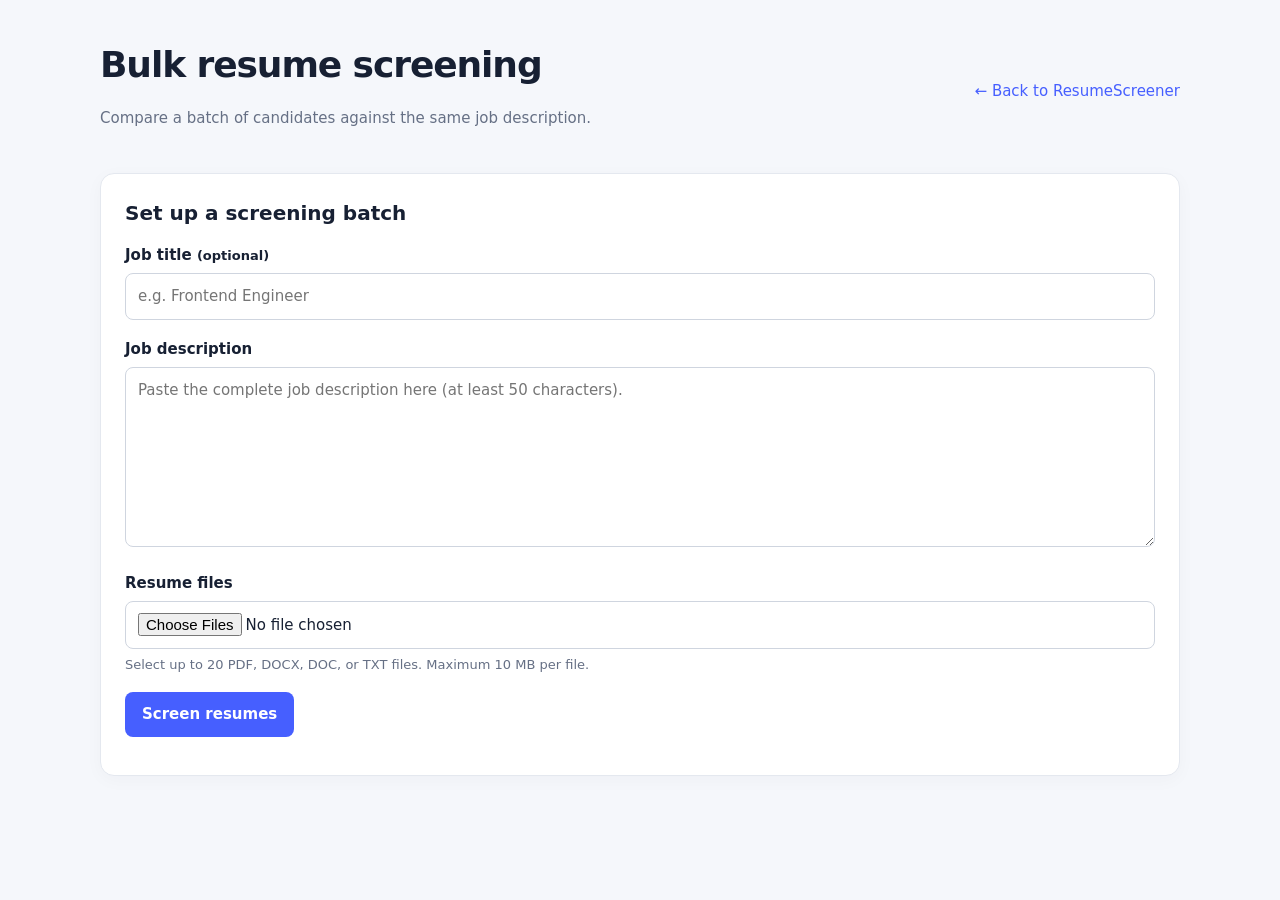
<file: static/bulk-screen.html>
<!DOCTYPE html>
<html lang="en">
<head>
  <meta charset="UTF-8">
  <meta name="viewport" content="width=device-width, initial-scale=1">
  <meta name="description" content="Screen and rank multiple resumes against one job description.">
  <title>Bulk Resume Screening | ResumeScreener</title>
  <style>
    :root { color-scheme: light; --ink:#172033; --muted:#667085; --line:#e4e8ef; --blue:#465fff; --surface:#fff; --bg:#f5f7fb; }
    * { box-sizing:border-box; }
    body { margin:0; background:var(--bg); color:var(--ink); font:15px/1.5 system-ui,-apple-system,BlinkMacSystemFont,"Segoe UI",sans-serif; }
    main { width:min(1080px,calc(100% - 32px)); margin:38px auto 64px; }
    header { display:flex; justify-content:space-between; align-items:center; gap:16px; margin-bottom:28px; }
    h1 { margin:0; font-size:clamp(25px,4vw,36px); letter-spacing:-.03em; }
    h2 { margin:0 0 16px; font-size:20px; }
    p { color:var(--muted); }
    a { color:var(--blue); text-decoration:none; }
    .card { background:var(--surface); border:1px solid var(--line); border-radius:14px; padding:24px; margin-bottom:20px; box-shadow:0 4px 18px #17203308; }
    .field { margin-bottom:18px; }
    label { display:block; font-weight:650; margin-bottom:7px; }
    input[type="text"], textarea, input[type="file"] { width:100%; border:1px solid #cfd5df; border-radius:8px; padding:11px 12px; font:inherit; background:#fff; }
    textarea { min-height:180px; resize:vertical; }
    input:focus, textarea:focus, button:focus-visible, a:focus-visible { outline:3px solid #465fff55; outline-offset:2px; }
    .hint { margin:6px 0 0; font-size:13px; }
    button { border:0; border-radius:8px; background:var(--blue); color:white; padding:11px 17px; font:inherit; font-weight:700; cursor:pointer; }
    button:disabled { opacity:.55; cursor:wait; }
    .secondary { background:#edf0ff; color:#3444c5; }
    .actions { display:flex; flex-wrap:wrap; gap:10px; align-items:center; }
    .notice { margin-top:14px; color:var(--muted); }
    .error { color:#b42318; }
    .progress { height:8px; background:#e9ecf3; border-radius:8px; overflow:hidden; margin-top:12px; }
    .progress > div { height:100%; width:0; background:var(--blue); transition:width .2s; }
    .table-wrap { overflow-x:auto; }
    table { width:100%; border-collapse:collapse; min-width:640px; }
    th,td { text-align:left; padding:12px 10px; border-bottom:1px solid var(--line); vertical-align:top; }
    th { color:var(--muted); font-size:12px; text-transform:uppercase; letter-spacing:.04em; }
    td.score { font-weight:750; white-space:nowrap; }
    .badge { display:inline-block; padding:3px 8px; border-radius:20px; background:#edf0ff; color:#3444c5; font-size:12px; }
    .details { color:var(--muted); font-size:13px; margin-top:5px; }
    .empty { color:var(--muted); text-align:center; padding:25px; }
    [hidden] { display:none !important; }
    @media(max-width:600px) { main { margin-top:22px; } .card { padding:18px; } header { align-items:flex-start; flex-direction:column; } }
  </style>
</head>
<body>
<main>
  <header>
    <div><h1>Bulk resume screening</h1><p>Compare a batch of candidates against the same job description.</p></div>
    <a href="/">← Back to ResumeScreener</a>
  </header>

  <form id="screen-form" class="card">
    <h2>Set up a screening batch</h2>
    <div class="field">
      <label for="job-title">Job title <span class="hint">(optional)</span></label>
      <input id="job-title" name="job_title" type="text" maxlength="200" placeholder="e.g. Frontend Engineer">
    </div>
    <div class="field">
      <label for="job-description">Job description</label>
      <textarea id="job-description" name="job_description" required minlength="50" placeholder="Paste the complete job description here (at least 50 characters)."></textarea>
    </div>
    <div class="field">
      <label for="resume-files">Resume files</label>
      <input id="resume-files" name="resume_files" type="file" accept=".pdf,.docx,.doc,.txt" multiple required>
      <p class="hint">Select up to 20 PDF, DOCX, DOC, or TXT files. Maximum 10 MB per file.</p>
    </div>
    <div class="actions">
      <button id="submit-button" type="submit">Screen resumes</button>
      <button id="csv-button" class="secondary" type="button" hidden>Download results as CSV</button>
    </div>
    <div id="status" class="notice" role="status" aria-live="polite"></div>
    <div id="progress" class="progress" hidden aria-label="Screening progress"><div id="progress-bar"></div></div>
  </form>

  <section id="results-section" class="card" hidden>
    <h2>Ranked candidates</h2>
    <p id="results-summary"></p>
    <div class="table-wrap">
      <table>
        <thead><tr><th>Rank</th><th>Resume</th><th>Match</th><th>ATS</th><th>Level</th><th>Skills matched</th></tr></thead>
        <tbody id="results-body"></tbody>
      </table>
    </div>
  </section>
</main>
<script>
  const form = document.getElementById('screen-form');
  const fileInput = document.getElementById('resume-files');
  const submitButton = document.getElementById('submit-button');
  const statusEl = document.getElementById('status');
  const progress = document.getElementById('progress');
  const progressBar = document.getElementById('progress-bar');
  const resultsSection = document.getElementById('results-section');
  const resultsBody = document.getElementById('results-body');
  const csvButton = document.getElementById('csv-button');
  let completedResults = [];

  function cell(text, className) {
    const td = document.createElement('td');
    td.textContent = text;
    if (className) td.className = className;
    return td;
  }

  function showResults(results) {
    completedResults = results.slice().sort((a, b) => b.match - a.match || b.ats - a.ats);
    resultsBody.replaceChildren();
    let rank = 0;
    completedResults.forEach((result) => {
      const row = document.createElement('tr');
      if (result.error) {
        row.append(cell('—'), cell(result.name), cell('Failed'), cell('—'), cell('—'), cell(result.error));
      } else {
        rank += 1;
        row.append(cell(String(rank)), cell(result.name), cell(`${Number(result.match).toFixed(1)}%`, 'score'), cell(`${Number(result.ats).toFixed(1)}%`), cell(result.level || '—'), cell(String(result.skillCount ?? 0)));
      }
      resultsBody.append(row);
    });
    const successful = completedResults.filter(item => !item.error).length;
    document.getElementById('results-summary').textContent = `${successful} of ${results.length} resumes screened successfully. Candidates are ranked by match score, with ATS score as a tie-breaker.`;
    resultsSection.hidden = false;
    csvButton.hidden = successful === 0;
  }

  form.addEventListener('submit', async (event) => {
    event.preventDefault();
    const files = Array.from(fileInput.files || []);
    const jobDescription = document.getElementById('job-description').value.trim();
    if (!jobDescription || jobDescription.length < 50) {
      statusEl.textContent = 'Please provide a job description of at least 50 characters.';
      statusEl.className = 'notice error';
      return;
    }
    if (!files.length) {
      statusEl.textContent = 'Select at least one resume file.';
      statusEl.className = 'notice error';
      return;
    }
    if (files.length > 20) {
      statusEl.textContent = 'Please select no more than 20 files per batch.';
      statusEl.className = 'notice error';
      return;
    }
    const allowed = /\.(pdf|docx|doc|txt)$/i;
    const invalid = files.find(file => !allowed.test(file.name) || file.size > 10 * 1024 * 1024);
    if (invalid) {
      statusEl.textContent = `${invalid.name}: use PDF, DOCX, DOC, or TXT files up to 10 MB each.`;
      statusEl.className = 'notice error';
      return;
    }

    submitButton.disabled = true;
    csvButton.hidden = true;
    resultsSection.hidden = true;
    statusEl.className = 'notice';
    progress.hidden = false;
    progressBar.style.width = '0%';
    const results = [];
    const jobTitle = document.getElementById('job-title').value.trim();

    for (let index = 0; index < files.length; index += 1) {
      const file = files[index];
      statusEl.textContent = `Screening ${index + 1} of ${files.length}: ${file.name}`;
      const data = new FormData();
      data.append('resume_file', file, file.name);
      data.append('job_description', jobDescription);
      data.append('job_title', jobTitle);
      try {
        const response = await fetch('/api/analyze', { method: 'POST', body: data, credentials: 'same-origin' });
        const payload = await response.json();
        if (!response.ok) throw new Error(payload.error || 'Analysis failed');
        results.push({ name: file.name, match: payload.match_score, ats: payload.ats_scores?.overall ?? 0, level: payload.level || '—', skillCount: payload.matching_keywords?.length ?? 0 });
      } catch (error) {
        results.push({ name: file.name, error: error.message || 'Analysis failed' });
      }
      progressBar.style.width = `${Math.round(((index + 1) / files.length) * 100)}%`;
    }

    showResults(results);
    const failed = results.filter(item => item.error).length;
    statusEl.textContent = failed ? `Finished with ${failed} failed ${failed === 1 ? 'resume' : 'resumes'}. See the results table for details.` : 'Screening complete.';
    statusEl.className = failed ? 'notice error' : 'notice';
    submitButton.disabled = false;
  });

  csvButton.addEventListener('click', () => {
    const rows = [['Rank', 'Resume', 'Match score', 'ATS score', 'Match level', 'Matched keywords', 'Error']];
    let rank = 0;
    completedResults.forEach(result => {
      if (result.error) rows.push(['', result.name, '', '', '', '', result.error]);
      else {
        rank += 1;
        rows.push([rank, result.name, Number(result.match).toFixed(1), Number(result.ats).toFixed(1), result.level, result.skillCount, '']);
      }
    });
    const csv = rows.map(row => row.map(value => `"${String(value).replaceAll('"', '""')}"`).join(',')).join('\r\n');
    const link = document.createElement('a');
    link.href = URL.createObjectURL(new Blob([csv], { type: 'text/csv;charset=utf-8' }));
    link.download = 'resume-screening-results.csv';
    link.click();
    URL.revokeObjectURL(link.href);
  });
</script>
</body>
</html>
</file>
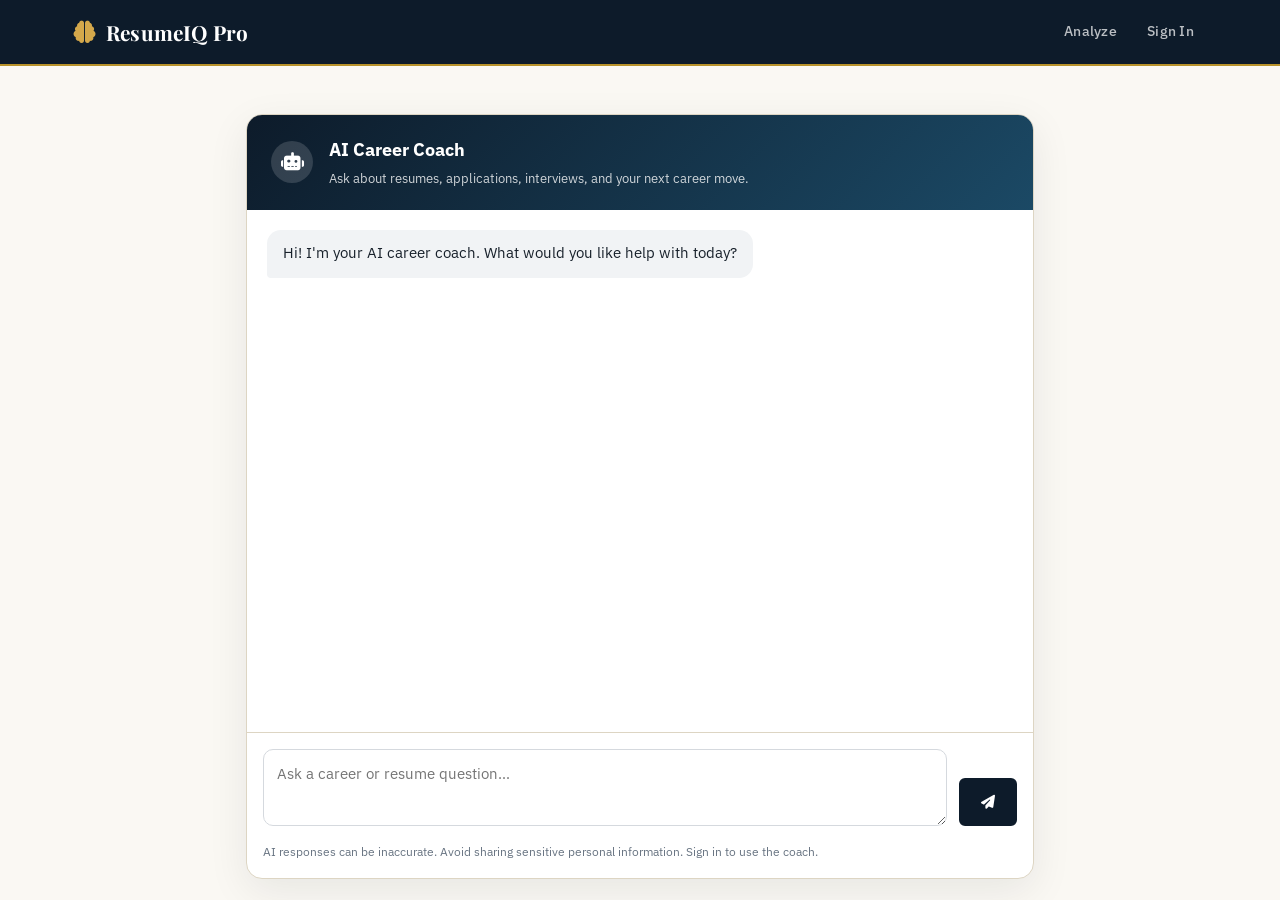
<file: static/chatbot.html>
<!DOCTYPE html>
<html lang="en">
<head>
  <meta charset="UTF-8">
  <meta name="viewport" content="width=device-width, initial-scale=1">
  <meta name="theme-color" content="#0d1b2a">
  <title>AI Career Coach — ResumeIQ Pro</title>
  <link rel="stylesheet" href="/static/style.css">
  <link rel="stylesheet" href="https://cdnjs.cloudflare.com/ajax/libs/font-awesome/6.4.0/css/all.min.css">
  <style>
    body { min-height:100vh; background:var(--ivory,#f7f5f0); }
    .coach-wrap { max-width:820px; margin:3rem auto; padding:0 1rem; }
    .coach-card { background:var(--white,#fff); border:1px solid var(--border,#e5e7eb); border-radius:16px; box-shadow:0 12px 40px rgba(13,27,42,.08); overflow:hidden; }
    .coach-head { padding:1.25rem 1.5rem; color:#fff; background:linear-gradient(135deg,#0d1b2a,#1b4965); display:flex; align-items:center; gap:1rem; }
    .coach-avatar { width:42px;height:42px;border-radius:50%;display:grid;place-items:center;background:rgba(255,255,255,.15);font-size:1.15rem; }
    .coach-head h1 { font-size:1.1rem;margin:0; }
    .coach-head p { margin:.25rem 0 0;opacity:.8;font-size:.82rem; }
    #messages { height:min(58vh,560px); min-height:320px; overflow:auto; padding:1.25rem; display:flex; flex-direction:column; gap:.9rem; }
    .bubble { max-width:85%;padding:.8rem 1rem;border-radius:14px;line-height:1.55;white-space:pre-wrap;overflow-wrap:anywhere;font-size:.92rem; }
    .bubble.assistant { align-self:flex-start;background:#f1f3f5;color:#18212b;border-bottom-left-radius:4px; }
    .bubble.user { align-self:flex-end;background:#17324d;color:white;border-bottom-right-radius:4px; }
    .coach-compose { border-top:1px solid var(--border,#e5e7eb);padding:1rem;display:flex;gap:.75rem;align-items:flex-end; }
    #question { flex:1;resize:vertical;min-height:48px;max-height:140px;border:1px solid #d5d9de;border-radius:10px;padding:.8rem;font:inherit; }
    #send { min-width:48px;height:48px; }
    .coach-note { padding:0 1rem 1rem;color:#687482;font-size:.75rem; }
    .typing { opacity:.7;font-style:italic; }
    @media(max-width:600px){.coach-wrap{margin:1rem auto}.bubble{max-width:94%}#messages{height:60vh}}
  </style>
</head>
<body>
  <nav class="navbar"><div class="container"><a href="/" class="nav-brand"><i class="fas fa-brain"></i><span>ResumeIQ Pro</span></a><div class="nav-links"><a href="/">Analyze</a><a href="/login-page" id="loginLink">Sign In</a></div></div></nav>
  <main class="coach-wrap">
    <section class="coach-card" aria-label="AI career coach">
      <header class="coach-head"><div class="coach-avatar"><i class="fas fa-robot"></i></div><div><h1>AI Career Coach</h1><p>Ask about resumes, applications, interviews, and your next career move.</p></div></header>
      <div id="messages" aria-live="polite"><div class="bubble assistant">Hi! I'm your AI career coach. What would you like help with today?</div></div>
      <form class="coach-compose" id="chatForm"><label for="question" class="sr-only" style="position:absolute;left:-10000px">Your message</label><textarea id="question" maxlength="1200" placeholder="Ask a career or resume question…" required></textarea><button class="btn btn-primary" id="send" aria-label="Send message"><i class="fas fa-paper-plane"></i></button></form>
      <div class="coach-note">AI responses can be inaccurate. Avoid sharing sensitive personal information. Sign in to use the coach.</div>
    </section>
  </main>
<script>
(() => {
  const form=document.getElementById('chatForm'), input=document.getElementById('question'), messages=document.getElementById('messages'), send=document.getElementById('send');
  const history=[];
  function bubble(text, role, extra='') { const el=document.createElement('div'); el.className=`bubble ${role} ${extra}`; el.textContent=text; messages.appendChild(el); messages.scrollTop=messages.scrollHeight; return el; }
  form.addEventListener('submit', async event => {
    event.preventDefault(); const text=input.value.trim(); if(!text || send.disabled) return;
    bubble(text,'user'); history.push({role:'User',text}); input.value=''; send.disabled=true;
    const pending=bubble('Thinking…','assistant','typing');
    try {
      const transcript=history.slice(-12).map(m=>`${m.role}: ${m.text}`).join('\n');
      const response=await fetch('/api/ai/improve',{method:'POST',headers:{'Content-Type':'application/json'},body:JSON.stringify({resume_text:transcript,focus_area:'chat'})});
      const data=await response.json(); pending.remove();
      if(response.status===401){bubble('Please sign in first, then return to the AI Career Coach.','assistant');return;}
      if(!response.ok) throw new Error(data.error||'The coach could not respond. Check that AI is configured.');
      const answer=data.suggestions||'I could not create a response. Please try again.'; bubble(answer,'assistant'); history.push({role:'Coach',text:answer});
      if(history.length>16) history.splice(0,history.length-16);
    } catch(error) { pending.remove(); bubble(error.message||'Network error. Please try again.','assistant'); }
    finally { send.disabled=false; input.focus(); }
  });
  input.addEventListener('keydown',event=>{if(event.key==='Enter'&&!event.shiftKey){event.preventDefault();form.requestSubmit();}});
})();
</script>
</body>
</html>
</file>
<file: static/style.css>
/* ══════════════════════════════════════════════════════════
   ResumeIQ Pro — Classic Executive Theme
   Fonts: Playfair Display + IBM Plex Sans + IBM Plex Mono
   Palette: Deep Navy · Warm Ivory · Gold · Slate
   ══════════════════════════════════════════════════════════ */

@import url('https://fonts.googleapis.com/css2?family=Playfair+Display:wght@500;600;700;800&family=IBM+Plex+Sans:wght@300;400;500;600;700&family=IBM+Plex+Mono:wght@400;500&display=swap');

/* ── Variables ─────────────────────────────────────────── */
:root {
  --navy:       #0d1b2a;
  --navy-mid:   #1a2e44;
  --navy-soft:  #243b55;
  --gold:       #b8922a;
  --gold-light: #d4a84b;
  --gold-pale:  #f5e6c0;
  --ivory:      #faf8f3;
  --ivory-dark: #f0ece0;
  --slate:      #4a5568;
  --slate-light:#718096;
  --border:     #ddd5c3;
  --border-soft:#e8e2d5;
  --white:      #ffffff;

  --success:    #166534;
  --success-bg: #dcfce7;
  --warning:    #92400e;
  --warning-bg: #fef3c7;
  --danger:     #991b1b;
  --danger-bg:  #fee2e2;
  --info:       #1e40af;
  --info-bg:    #dbeafe;

  --primary:    var(--navy);
  --accent:     var(--gold);

  --shadow-sm:  0 1px 3px rgba(13,27,42,0.08);
  --shadow-md:  0 4px 12px rgba(13,27,42,0.10);
  --shadow-lg:  0 8px 24px rgba(13,27,42,0.12);
  --shadow-xl:  0 16px 48px rgba(13,27,42,0.15);

  --radius-sm:  4px;
  --radius-md:  6px;
  --radius-lg:  10px;
  --radius-xl:  14px;

  --font-display: 'Playfair Display', Georgia, serif;
  --font-body:    'IBM Plex Sans', system-ui, sans-serif;
  --font-mono:    'IBM Plex Mono', 'Courier New', monospace;
}

/* ── Reset & Base ──────────────────────────────────────── */
*, *::before, *::after { box-sizing: border-box; margin: 0; padding: 0; }

html { scroll-behavior: smooth; }

body {
  font-family: var(--font-body);
  font-size: 15px;
  line-height: 1.65;
  color: var(--navy);
  background-color: var(--ivory);
  min-height: 100vh;
}

.container {
  max-width: 1180px;
  margin: 0 auto;
  padding: 0 24px;
}

/* ── Scrollbar ─────────────────────────────────────────── */
::-webkit-scrollbar { width: 6px; }
::-webkit-scrollbar-track { background: var(--ivory-dark); }
::-webkit-scrollbar-thumb { background: var(--border); border-radius: 3px; }
::-webkit-scrollbar-thumb:hover { background: var(--gold); }

/* ── Navigation ────────────────────────────────────────── */
.navbar {
  background: var(--navy);
  position: sticky;
  top: 0;
  z-index: 1000;
  border-bottom: 2px solid var(--gold);
}

.navbar .container {
  display: flex;
  justify-content: space-between;
  align-items: center;
  padding: 0 24px;
  height: 64px;
}

.nav-brand {
  display: flex;
  align-items: center;
  gap: 10px;
  text-decoration: none;
  color: var(--white);
}

.nav-brand i {
  color: var(--gold-light);
  font-size: 1.4rem;
}

.nav-brand span {
  font-family: var(--font-display);
  font-size: 1.3rem;
  font-weight: 700;
  letter-spacing: 0.01em;
  color: var(--white);
}

.nav-links {
  display: flex;
  align-items: center;
  gap: 6px;
}

.nav-links a {
  text-decoration: none;
  color: rgba(255,255,255,0.72);
  font-size: 0.875rem;
  font-weight: 500;
  letter-spacing: 0.02em;
  padding: 6px 12px;
  border-radius: var(--radius-sm);
  transition: color 0.18s, background 0.18s;
}

.nav-links a:hover { color: var(--white); background: rgba(255,255,255,0.08); }
.nav-links a.active { color: var(--gold-light); background: rgba(184,146,42,0.12); }

/* User menu */
.user-menu { position: relative; }

.btn-ghost {
  display: flex;
  align-items: center;
  gap: 8px;
  padding: 6px 12px;
  background: transparent;
  border: 1px solid rgba(255,255,255,0.2);
  border-radius: var(--radius-sm);
  color: rgba(255,255,255,0.85);
  font-size: 0.875rem;
  font-weight: 500;
  cursor: pointer;
  transition: all 0.18s;
  font-family: var(--font-body);
}
.btn-ghost:hover { border-color: var(--gold-light); color: var(--white); }

.dropdown-menu {
  display: none;
  position: absolute;
  top: calc(100% + 8px);
  right: 0;
  background: var(--white);
  border: 1px solid var(--border);
  border-radius: var(--radius-md);
  box-shadow: var(--shadow-lg);
  min-width: 180px;
  overflow: hidden;
}
.dropdown-menu.show { display: block; animation: menuSlide 0.15s ease; }

@keyframes menuSlide {
  from { opacity: 0; transform: translateY(-6px); }
  to   { opacity: 1; transform: translateY(0); }
}

.dropdown-menu a {
  display: flex;
  align-items: center;
  gap: 8px;
  padding: 10px 16px;
  color: var(--navy);
  font-size: 0.875rem;
  font-weight: 500;
  transition: background 0.15s;
}
.dropdown-menu a:hover { background: var(--ivory); color: var(--gold); }

/* ── Buttons ───────────────────────────────────────────── */
.btn-primary,
.btn-secondary {
  display: inline-flex;
  align-items: center;
  gap: 7px;
  padding: 9px 20px;
  border-radius: var(--radius-md);
  font-family: var(--font-body);
  font-size: 0.875rem;
  font-weight: 600;
  letter-spacing: 0.02em;
  cursor: pointer;
  text-decoration: none;
  border: 2px solid transparent;
  transition: all 0.18s ease;
}

.btn-primary {
  background: var(--navy);
  color: var(--white);
  border-color: var(--navy);
}
.btn-primary:hover {
  background: var(--navy-mid);
  border-color: var(--gold);
  box-shadow: 0 0 0 3px rgba(184,146,42,0.18);
  transform: translateY(-1px);
}

.btn-secondary {
  background: transparent;
  color: var(--navy);
  border-color: var(--border);
}
.btn-secondary:hover {
  border-color: var(--navy);
  background: var(--ivory-dark);
}

.btn-gold {
  background: var(--gold);
  color: var(--white);
  border-color: var(--gold);
  display: inline-flex; align-items: center; gap: 7px;
  padding: 9px 20px; border-radius: var(--radius-md);
  font-family: var(--font-body); font-size: 0.875rem; font-weight: 600;
  cursor: pointer; text-decoration: none; border-width: 2px; border-style: solid;
  transition: all 0.18s ease;
}
.btn-gold:hover { background: #a07820; border-color: #a07820; transform: translateY(-1px); }

.btn-large {
  width: 100%;
  padding: 13px 24px;
  font-size: 1rem;
  justify-content: center;
}

.btn-remove {
  background: transparent;
  border: none;
  color: var(--slate-light);
  cursor: pointer;
  padding: 6px;
  border-radius: 50%;
  transition: all 0.15s;
  display: flex; align-items: center; justify-content: center;
}
.btn-remove:hover { background: var(--danger-bg); color: var(--danger); }

/* ── Hero Section ──────────────────────────────────────── */
.hero {
  background: var(--navy);
  background-image:
    radial-gradient(ellipse 80% 60% at 50% -20%, rgba(184,146,42,0.12) 0%, transparent 70%),
    linear-gradient(180deg, var(--navy) 0%, var(--navy-soft) 100%);
  color: var(--white);
  padding: 60px 0 52px;
  position: relative;
  overflow: hidden;
  border-bottom: 1px solid rgba(184,146,42,0.3);
}

.hero::before {
  content: '';
  position: absolute;
  inset: 0;
  background-image: url("data:image/svg+xml,%3Csvg width='40' height='40' viewBox='0 0 40 40' xmlns='http://www.w3.org/2000/svg'%3E%3Cg fill='%23b8922a' fill-opacity='0.04'%3E%3Cpath d='M0 40L40 0H20L0 20M40 40V20L20 40'/%3E%3C/g%3E%3C/svg%3E");
}

.hero-content { position: relative; text-align: center; }

.hero-eyebrow {
  display: inline-flex;
  align-items: center;
  gap: 8px;
  background: rgba(184,146,42,0.15);
  border: 1px solid rgba(184,146,42,0.35);
  color: var(--gold-light);
  padding: 5px 14px;
  border-radius: 100px;
  font-size: 0.78rem;
  font-weight: 600;
  letter-spacing: 0.08em;
  text-transform: uppercase;
  margin-bottom: 20px;
  animation: fadeInUp 0.5s ease;
}

.hero-content h1 {
  font-family: var(--font-display);
  font-size: clamp(2rem, 4.5vw, 3.2rem);
  font-weight: 800;
  line-height: 1.15;
  letter-spacing: -0.01em;
  color: var(--white);
  margin-bottom: 16px;
  animation: fadeInUp 0.5s ease 0.08s backwards;
}

.hero-content h1 .accent {
  color: var(--gold-light);
}

.hero-subtitle {
  font-size: 1.05rem;
  color: rgba(255,255,255,0.72);
  max-width: 600px;
  margin: 0 auto 36px;
  font-weight: 400;
  animation: fadeInUp 0.5s ease 0.16s backwards;
}

.hero-stats {
  display: flex;
  justify-content: center;
  gap: 16px;
  flex-wrap: wrap;
  animation: fadeInUp 0.5s ease 0.24s backwards;
}

.stat-card {
  display: flex;
  align-items: center;
  gap: 12px;
  background: rgba(255,255,255,0.06);
  border: 1px solid rgba(184,146,42,0.25);
  padding: 14px 20px;
  border-radius: var(--radius-lg);
  backdrop-filter: blur(8px);
  min-width: 140px;
}

.stat-card i {
  font-size: 1.4rem;
  color: var(--gold-light);
}

.stat-number {
  font-family: var(--font-display);
  font-size: 1.4rem;
  font-weight: 700;
  color: var(--white);
  line-height: 1;
}

.stat-label {
  font-size: 0.75rem;
  color: rgba(255,255,255,0.6);
  margin-top: 2px;
  letter-spacing: 0.02em;
}

@keyframes fadeInUp {
  from { opacity: 0; transform: translateY(16px); }
  to   { opacity: 1; transform: translateY(0); }
}

/* ── Main Content ──────────────────────────────────────── */
.main-content { padding: 40px 0 60px; }

/* ── Cards ─────────────────────────────────────────────── */
.card {
  background: var(--white);
  border: 1px solid var(--border-soft);
  border-radius: var(--radius-xl);
  padding: 32px;
  margin-bottom: 24px;
  box-shadow: var(--shadow-sm);
  transition: box-shadow 0.2s;
}
.card:hover { box-shadow: var(--shadow-md); }

.card h2 {
  font-family: var(--font-display);
  font-size: 1.5rem;
  font-weight: 700;
  color: var(--navy);
  margin-bottom: 6px;
  display: flex;
  align-items: center;
  gap: 10px;
}
.card h2 i { color: var(--gold); font-size: 1.2rem; }

.card h3 {
  font-family: var(--font-display);
  font-size: 1.2rem;
  font-weight: 700;
  color: var(--navy);
  margin-bottom: 20px;
  display: flex;
  align-items: center;
  gap: 8px;
  padding-bottom: 12px;
  border-bottom: 1px solid var(--border-soft);
}
.card h3 i { color: var(--gold); font-size: 1rem; }

.section-description {
  color: var(--slate-light);
  font-size: 0.9rem;
  margin-bottom: 24px;
}

/* ── Upload Area ────────────────────────────────────────── */
.upload-area {
  border: 2px dashed var(--border);
  border-radius: var(--radius-lg);
  padding: 48px 32px;
  text-align: center;
  cursor: pointer;
  transition: all 0.25s;
  margin-bottom: 24px;
  background: var(--ivory);
}
.upload-area:hover, .upload-area.drag-over {
  border-color: var(--gold);
  background: var(--gold-pale);
}

.upload-placeholder i {
  font-size: 2.5rem;
  color: var(--gold);
  margin-bottom: 12px;
  display: block;
}
.upload-placeholder p {
  font-size: 1rem;
  color: var(--slate);
  margin-bottom: 6px;
}
.upload-link { color: var(--gold); font-weight: 600; }
.upload-placeholder small { color: var(--slate-light); font-size: 0.8rem; }

.file-preview {
  display: flex;
  align-items: center;
  gap: 14px;
  padding: 16px 20px;
  background: var(--ivory);
  border-radius: var(--radius-md);
  border: 1px solid var(--border);
}
.file-preview > i { font-size: 2rem; color: var(--gold); }
.file-info { flex: 1; text-align: left; }
.file-info span { display: block; font-weight: 600; color: var(--navy); font-size: 0.9rem; }
.file-info small { color: var(--slate-light); font-size: 0.8rem; }

/* ── Form Elements ──────────────────────────────────────── */
.form-row {
  display: grid;
  grid-template-columns: repeat(auto-fit, minmax(240px, 1fr));
  gap: 20px;
  margin-bottom: 20px;
}

.form-group { margin-bottom: 20px; }

.form-group label {
  display: block;
  font-size: 0.82rem;
  font-weight: 600;
  color: var(--navy);
  letter-spacing: 0.04em;
  text-transform: uppercase;
  margin-bottom: 7px;
}

.form-group input,
.form-group textarea,
.form-group select {
  width: 100%;
  padding: 10px 14px;
  background: var(--ivory);
  border: 1.5px solid var(--border);
  border-radius: var(--radius-md);
  font-family: var(--font-body);
  font-size: 0.925rem;
  color: var(--navy);
  transition: border-color 0.18s, box-shadow 0.18s;
  appearance: none;
}

.form-group input:focus,
.form-group textarea:focus,
.form-group select:focus {
  outline: none;
  border-color: var(--gold);
  background: var(--white);
  box-shadow: 0 0 0 3px rgba(184,146,42,0.12);
}

.form-group textarea {
  resize: vertical;
  min-height: 120px;
  line-height: 1.6;
}

.text-input-section { margin-top: 20px; }

/* ── Loading ────────────────────────────────────────────── */
.loading-state {
  text-align: center;
  padding: 48px 32px;
  background: var(--white);
  border: 1px solid var(--border-soft);
  border-radius: var(--radius-xl);
}

.spinner {
  width: 44px; height: 44px;
  border: 3px solid var(--border);
  border-top-color: var(--gold);
  border-radius: 50%;
  animation: spin 0.7s linear infinite;
  margin: 0 auto 16px;
}
@keyframes spin { to { transform: rotate(360deg); } }

/* ── Results Header ─────────────────────────────────────── */
.results-header {
  display: flex;
  justify-content: space-between;
  align-items: flex-start;
  margin-bottom: 28px;
  flex-wrap: wrap;
  gap: 16px;
}

.results-header h2 {
  font-family: var(--font-display);
  font-size: 1.8rem;
  color: var(--navy);
}

.results-actions { display: flex; gap: 10px; flex-wrap: wrap; }

/* ── Score Cards ────────────────────────────────────────── */
.score-cards {
  display: grid;
  grid-template-columns: repeat(auto-fit, minmax(260px, 1fr));
  gap: 20px;
  margin-bottom: 28px;
}

.score-card {
  background: var(--navy);
  background-image: radial-gradient(ellipse 120% 80% at 10% 120%, rgba(184,146,42,0.20) 0%, transparent 60%);
  color: var(--white);
  padding: 28px 24px;
  border-radius: var(--radius-xl);
  border: 1px solid rgba(184,146,42,0.25);
  box-shadow: var(--shadow-lg);
  animation: cardIn 0.4s ease backwards;
  position: relative;
  overflow: hidden;
}

.score-card::after {
  content: '';
  position: absolute;
  top: -1px; right: -1px;
  width: 64px; height: 3px;
  background: var(--gold);
  border-radius: 0 var(--radius-xl) 0 0;
}

@keyframes cardIn {
  from { opacity: 0; transform: translateY(12px); }
  to   { opacity: 1; transform: translateY(0); }
}
.score-card:nth-child(2) { animation-delay: 0.08s; }
.score-card:nth-child(3) { animation-delay: 0.16s; }

.score-header {
  display: flex;
  align-items: center;
  gap: 8px;
  font-size: 0.78rem;
  font-weight: 600;
  letter-spacing: 0.08em;
  text-transform: uppercase;
  color: rgba(255,255,255,0.65);
  margin-bottom: 12px;
}
.score-header i { color: var(--gold-light); }

.score-value {
  font-family: var(--font-display);
  font-size: 3.6rem;
  font-weight: 800;
  line-height: 1;
  color: var(--white);
  margin-bottom: 4px;
}

.score-label {
  font-size: 0.8rem;
  color: rgba(255,255,255,0.65);
  margin-bottom: 16px;
  letter-spacing: 0.02em;
}

.score-bar {
  height: 5px;
  background: rgba(255,255,255,0.15);
  border-radius: 10px;
  overflow: hidden;
}
.score-bar-fill {
  height: 100%;
  background: var(--gold-light);
  border-radius: 10px;
  transition: width 1.2s cubic-bezier(0.4, 0, 0.2, 1);
}

/* ── Info Badges Row ────────────────────────────────────── */
.info-badges {
  display: flex;
  flex-wrap: wrap;
  gap: 12px;
  margin-bottom: 28px;
}

.info-badge {
  display: flex;
  align-items: center;
  gap: 10px;
  padding: 12px 18px;
  background: var(--white);
  border: 1px solid var(--border-soft);
  border-radius: var(--radius-lg);
  box-shadow: var(--shadow-sm);
  flex: 1;
  min-width: 180px;
}

.info-badge .badge-icon {
  width: 36px; height: 36px;
  border-radius: var(--radius-md);
  display: flex; align-items: center; justify-content: center;
  font-size: 0.9rem;
  flex-shrink: 0;
}

.info-badge .badge-icon.gold    { background: var(--gold-pale); color: var(--gold); }
.info-badge .badge-icon.navy    { background: #dbeafe; color: var(--info); }
.info-badge .badge-icon.green   { background: var(--success-bg); color: var(--success); }
.info-badge .badge-icon.warning { background: var(--warning-bg); color: var(--warning); }

.info-badge .badge-label {
  font-size: 0.73rem;
  font-weight: 600;
  text-transform: uppercase;
  letter-spacing: 0.06em;
  color: var(--slate-light);
  margin-bottom: 2px;
}
.info-badge .badge-value {
  font-size: 0.95rem;
  font-weight: 700;
  color: var(--navy);
}
.info-badge .badge-note {
  font-size: 0.72rem;
  color: var(--slate-light);
  margin-top: 1px;
}

/* ── ATS Breakdown ──────────────────────────────────────── */
.ats-metrics {
  display: grid;
  grid-template-columns: repeat(auto-fit, minmax(180px, 1fr));
  gap: 16px;
}

.metric-item {
  padding: 16px 20px;
  background: var(--ivory);
  border-radius: var(--radius-lg);
  border: 1px solid var(--border-soft);
  border-top: 3px solid var(--gold);
  transition: transform 0.15s;
}
.metric-item:hover { transform: translateY(-2px); }

.metric-label {
  font-size: 0.75rem;
  font-weight: 600;
  text-transform: uppercase;
  letter-spacing: 0.06em;
  color: var(--slate-light);
  margin-bottom: 6px;
}

.metric-value {
  font-family: var(--font-display);
  font-size: 2rem;
  font-weight: 700;
  color: var(--navy);
  line-height: 1;
}

.metric-bar {
  height: 3px;
  background: var(--border);
  border-radius: 2px;
  margin-top: 10px;
  overflow: hidden;
}
.metric-bar-fill {
  height: 100%;
  background: var(--gold);
  border-radius: 2px;
  transition: width 1s ease;
}

.metric-weight {
  font-size: 0.7rem;
  color: var(--slate-light);
  margin-top: 4px;
}

/* ── AI Insights ────────────────────────────────────────── */
.ai-insights {
  background: var(--white);
  border: 1px solid var(--border-soft);
  border-left: 4px solid var(--gold);
}

.ai-badge {
  display: inline-flex;
  align-items: center;
  gap: 6px;
  padding: 5px 12px;
  background: var(--navy);
  color: var(--gold-light);
  border-radius: 100px;
  font-size: 0.72rem;
  font-weight: 700;
  letter-spacing: 0.07em;
  text-transform: uppercase;
  margin-bottom: 14px;
}

.ai-summary {
  padding: 18px 20px;
  background: var(--ivory);
  border-left: 3px solid var(--gold);
  border-radius: 0 var(--radius-md) var(--radius-md) 0;
  font-size: 0.95rem;
  line-height: 1.75;
  color: var(--navy);
  margin-bottom: 20px;
}

.insights-grid {
  display: grid;
  grid-template-columns: repeat(auto-fit, minmax(280px, 1fr));
  gap: 16px;
}

.insight-box {
  padding: 18px 20px;
  border-radius: var(--radius-lg);
  border: 1px solid;
}
.insight-box.strengths { border-color: #86efac; background: #f0fdf4; }
.insight-box.weaknesses { border-color: #fcd34d; background: #fffbeb; }

.insight-box h4 {
  font-family: var(--font-display);
  font-size: 0.95rem;
  font-weight: 700;
  display: flex;
  align-items: center;
  gap: 7px;
  margin-bottom: 12px;
  color: var(--navy);
}
.insight-box.strengths h4 i { color: #16a34a; }
.insight-box.weaknesses h4 i { color: #d97706; }

.insight-box ul { list-style: none; }
.insight-box li {
  padding: 5px 0 5px 20px;
  position: relative;
  font-size: 0.875rem;
  color: var(--slate);
  line-height: 1.5;
}
.insight-box.strengths li::before { content: '✓'; position: absolute; left: 0; color: #16a34a; font-weight: 700; }
.insight-box.weaknesses li::before { content: '→'; position: absolute; left: 0; color: #d97706; font-weight: 700; }

/* Interview Tips */
.interview-tips-box {
  margin-top: 20px;
  padding: 18px 20px;
  background: #eff6ff;
  border: 1px solid #bfdbfe;
  border-radius: var(--radius-lg);
}
.interview-tips-box h4 {
  font-family: var(--font-display);
  font-size: 0.95rem;
  font-weight: 700;
  color: var(--navy);
  margin-bottom: 10px;
  display: flex; align-items: center; gap: 7px;
}
.interview-tips-box h4 i { color: #2563eb; }
.interview-tips-box ul { list-style: none; }
.interview-tips-box li {
  padding: 4px 0 4px 18px;
  position: relative;
  font-size: 0.875rem;
  color: #1e3a5f;
  line-height: 1.55;
}
.interview-tips-box li::before { content: '💡'; position: absolute; left: 0; font-size: 0.75rem; top: 6px; }

/* Priority Banner */
.priority-banner {
  margin-top: 20px;
  padding: 14px 18px;
  background: linear-gradient(135deg, #fef3c7, #fffbeb);
  border: 1px solid #fcd34d;
  border-radius: var(--radius-lg);
  display: flex;
  align-items: flex-start;
  gap: 12px;
}
.priority-banner-icon {
  width: 32px; height: 32px;
  background: var(--warning-bg);
  border-radius: var(--radius-md);
  display: flex; align-items: center; justify-content: center;
  color: var(--warning);
  flex-shrink: 0;
  font-size: 0.85rem;
}
.priority-banner-title { font-size: 0.75rem; font-weight: 700; text-transform: uppercase; letter-spacing: 0.06em; color: var(--warning); margin-bottom: 3px; }
.priority-banner-text { font-size: 0.875rem; color: #78350f; line-height: 1.55; }

/* ── Skills & Keywords ──────────────────────────────────── */
.skills-section,
.keywords-grid {
  display: grid;
  grid-template-columns: 1fr 1fr;
  gap: 24px;
}

@media (max-width: 640px) {
  .skills-section, .keywords-grid { grid-template-columns: 1fr; }
}

.skill-category h4, .keyword-section h4 {
  font-size: 0.8rem;
  font-weight: 700;
  text-transform: uppercase;
  letter-spacing: 0.06em;
  color: var(--slate-light);
  margin-bottom: 12px;
  display: flex;
  align-items: center;
  gap: 6px;
}

.skill-tags, .keyword-tags {
  display: flex;
  flex-wrap: wrap;
  gap: 7px;
  margin-top: 8px;
}

.skill-tag, .keyword-tag {
  padding: 4px 11px;
  border-radius: 100px;
  font-size: 0.78rem;
  font-weight: 600;
  font-family: var(--font-mono);
  transition: transform 0.12s;
  cursor: default;
}
.skill-tag:hover, .keyword-tag:hover { transform: translateY(-1px); }

.skill-tag    { background: var(--navy); color: var(--white); }
.keyword-tag  { background: var(--ivory-dark); color: var(--navy); border: 1px solid var(--border); }

.skill-tags.missing .skill-tag { background: var(--danger-bg); color: var(--danger); border: 1px solid #fca5a5; }
.keyword-tags.missing .keyword-tag { background: var(--danger-bg); color: var(--danger); border: 1px solid #fca5a5; }

/* Copy button */
.copy-btn {
  display: inline-flex; align-items: center; gap: 5px;
  padding: 3px 10px; border-radius: 100px;
  background: var(--ivory-dark); border: 1px solid var(--border);
  color: var(--slate); font-size: 0.73rem; font-weight: 600;
  cursor: pointer; transition: all 0.15s; margin-left: 8px;
  vertical-align: middle;
}
.copy-btn:hover { background: var(--navy); color: var(--white); border-color: var(--navy); }
.copy-btn.copied { background: var(--success-bg); color: var(--success); border-color: #86efac; }

/* ── Recommendations ────────────────────────────────────── */
.recommendations {
  background: var(--white);
  border: 1px solid var(--border-soft);
}

.recommendation-item {
  display: flex;
  align-items: flex-start;
  gap: 12px;
  padding: 14px 16px;
  margin-bottom: 10px;
  background: var(--ivory);
  border-radius: var(--radius-md);
  border: 1px solid var(--border-soft);
  font-size: 0.875rem;
  line-height: 1.6;
  color: var(--slate);
  transition: border-color 0.15s;
}
.recommendation-item:last-child { margin-bottom: 0; }
.recommendation-item:hover { border-color: var(--gold); }

.rec-number {
  width: 24px; height: 24px;
  background: var(--navy);
  color: var(--white);
  border-radius: 50%;
  display: flex; align-items: center; justify-content: center;
  font-size: 0.7rem;
  font-weight: 700;
  flex-shrink: 0;
  margin-top: 1px;
}

/* ── Stats Grid ─────────────────────────────────────────── */
.stats-grid {
  display: grid;
  grid-template-columns: repeat(auto-fit, minmax(160px, 1fr));
  gap: 16px;
}

.stat-item {
  text-align: center;
  padding: 20px 16px;
  background: var(--ivory);
  border-radius: var(--radius-lg);
  border: 1px solid var(--border-soft);
}
.stat-item-label {
  font-size: 0.72rem;
  font-weight: 700;
  text-transform: uppercase;
  letter-spacing: 0.06em;
  color: var(--slate-light);
  margin-bottom: 8px;
}
.stat-item-value {
  font-family: var(--font-display);
  font-size: 1.8rem;
  font-weight: 700;
  color: var(--navy);
  line-height: 1;
}
.stat-item-sub {
  font-size: 0.75rem;
  color: var(--slate-light);
  margin-top: 4px;
}

/* ── Career Gap Alert ───────────────────────────────────── */
.gap-alert {
  padding: 14px 18px;
  background: #fff7ed;
  border: 1px solid #fed7aa;
  border-left: 4px solid #f97316;
  border-radius: var(--radius-md);
  display: flex;
  align-items: flex-start;
  gap: 12px;
  font-size: 0.875rem;
  color: #9a3412;
}
.gap-alert i { color: #f97316; margin-top: 2px; }

/* ── Section Divider ────────────────────────────────────── */
.section-divider {
  height: 1px;
  background: var(--border-soft);
  margin: 24px 0;
}

/* ── Add to Tracker CTA ─────────────────────────────────── */
.tracker-cta {
  display: flex;
  align-items: center;
  justify-content: space-between;
  padding: 16px 20px;
  background: linear-gradient(135deg, var(--navy) 0%, var(--navy-soft) 100%);
  border-radius: var(--radius-lg);
  margin-bottom: 20px;
  flex-wrap: wrap;
  gap: 12px;
}
.tracker-cta-text { color: var(--white); }
.tracker-cta-text strong { display: block; font-size: 0.95rem; }
.tracker-cta-text small { color: rgba(255,255,255,0.6); font-size: 0.8rem; }

/* ── Notification Toast ─────────────────────────────────── */
.notification {
  position: fixed;
  bottom: 24px;
  right: 24px;
  z-index: 9999;
  padding: 12px 20px;
  background: var(--navy);
  color: var(--white);
  border-radius: var(--radius-md);
  box-shadow: var(--shadow-xl);
  font-size: 0.875rem;
  font-weight: 500;
  display: flex;
  align-items: center;
  gap: 10px;
  animation: notifIn 0.25s ease;
  border-left: 3px solid var(--gold);
  max-width: 340px;
}

.notification.success { border-left-color: #16a34a; }
.notification.success i { color: #4ade80; }
.notification.error   { border-left-color: var(--danger); }
.notification.error i { color: #f87171; }
.notification.info    { border-left-color: var(--gold); }

@keyframes notifIn {
  from { opacity: 0; transform: translateY(12px) translateX(8px); }
  to   { opacity: 1; transform: translateY(0) translateX(0); }
}

/* ── Footer ─────────────────────────────────────────────── */
.footer {
  background: var(--navy);
  color: rgba(255,255,255,0.7);
  padding: 48px 0 24px;
  border-top: 2px solid var(--gold);
  margin-top: 60px;
}

.footer-content {
  display: grid;
  grid-template-columns: 2fr repeat(3, 1fr);
  gap: 40px;
  margin-bottom: 40px;
}

@media (max-width: 860px) {
  .footer-content { grid-template-columns: 1fr 1fr; }
}
@media (max-width: 540px) {
  .footer-content { grid-template-columns: 1fr; }
}

.footer-brand { }
.footer-brand .brand-name {
  font-family: var(--font-display);
  font-size: 1.2rem;
  font-weight: 700;
  color: var(--white);
  margin-bottom: 8px;
  display: flex; align-items: center; gap: 8px;
}
.footer-brand .brand-name i { color: var(--gold-light); }
.footer-brand p { font-size: 0.85rem; line-height: 1.65; color: rgba(255,255,255,0.5); max-width: 260px; }

.footer-section h4 {
  font-size: 0.72rem;
  font-weight: 700;
  text-transform: uppercase;
  letter-spacing: 0.1em;
  color: var(--gold-light);
  margin-bottom: 14px;
}

.footer-section ul { list-style: none; }
.footer-section li { margin-bottom: 8px; }
.footer-section a {
  color: rgba(255,255,255,0.5);
  text-decoration: none;
  font-size: 0.85rem;
  transition: color 0.15s;
}
.footer-section a:hover { color: var(--white); }

.footer-bottom {
  padding-top: 24px;
  border-top: 1px solid rgba(255,255,255,0.08);
  display: flex;
  justify-content: space-between;
  align-items: center;
  flex-wrap: wrap;
  gap: 8px;
}
.footer-bottom p { font-size: 0.8rem; color: rgba(255,255,255,0.4); }
.footer-bottom .footer-badge {
  display: flex; align-items: center; gap: 6px;
  font-size: 0.75rem; color: rgba(255,255,255,0.4);
}
.footer-bottom .footer-badge i { color: var(--gold-light); }

/* ── Responsive ─────────────────────────────────────────── */
@media (max-width: 768px) {
  .navbar .container { padding: 0 16px; }
  .nav-links { gap: 2px; }
  .nav-links a { padding: 5px 8px; font-size: 0.8rem; }
  .nav-brand span { font-size: 1.1rem; }
  .hero { padding: 40px 0 36px; }
  .hero-content h1 { font-size: 1.8rem; }
  .hero-stats { gap: 10px; }
  .stat-card { min-width: 120px; padding: 10px 14px; }
  .main-content { padding: 24px 0 40px; }
  .card { padding: 20px 18px; }
  .results-header { flex-direction: column; }
  .results-actions { width: 100%; }
  .info-badges { gap: 8px; }
  .info-badge { min-width: 140px; }
}

/* ── Auth Pages (login/signup) ──────────────────────────── */
.auth-wrapper {
  min-height: calc(100vh - 64px);
  display: flex;
  align-items: center;
  justify-content: center;
  padding: 40px 20px;
  background: var(--ivory);
}

.auth-card {
  background: var(--white);
  border: 1px solid var(--border-soft);
  border-radius: var(--radius-xl);
  padding: 48px 44px;
  width: 100%;
  max-width: 440px;
  box-shadow: var(--shadow-xl);
}

.auth-logo {
  text-align: center;
  margin-bottom: 32px;
}

.auth-logo i {
  font-size: 2rem;
  color: var(--gold);
  display: block;
  margin-bottom: 8px;
}

.auth-logo h2 {
  font-family: var(--font-display);
  font-size: 1.6rem;
  font-weight: 800;
  color: var(--navy);
  border: none;
  padding: 0;
  margin: 0;
}

.auth-logo p {
  color: var(--slate-light);
  font-size: 0.875rem;
  margin-top: 4px;
}

/* ── Misc Utilities ─────────────────────────────────────── */
.text-gold   { color: var(--gold); }
.text-navy   { color: var(--navy); }
.text-muted  { color: var(--slate-light); }
.font-display { font-family: var(--font-display); }
.font-mono    { font-family: var(--font-mono); }

.divider {
  height: 1px;
  background: var(--border-soft);
  margin: 20px 0;
}

/* Keyword weight indicator */
.kw-weight {
  display: inline-block;
  width: 8px; height: 8px;
  border-radius: 50%;
  margin-right: 5px;
  vertical-align: middle;
}
.kw-high   { background: var(--gold); }
.kw-medium { background: var(--slate-light); }
.kw-low    { background: var(--border); }

/* Quantification score pill */
.quant-pill {
  display: inline-flex;
  align-items: center;
  gap: 6px;
  padding: 4px 12px;
  border-radius: 100px;
  font-size: 0.78rem;
  font-weight: 700;
  font-family: var(--font-mono);
}
.quant-excellent { background: var(--success-bg); color: var(--success); }
.quant-strong    { background: #dcfce7; color: #15803d; }
.quant-good      { background: var(--info-bg); color: var(--info); }
.quant-fair      { background: var(--warning-bg); color: var(--warning); }
.quant-weak,
.quant-no-metrics { background: var(--danger-bg); color: var(--danger); }

/* Section label */
.section-label {
  font-size: 0.72rem;
  font-weight: 700;
  text-transform: uppercase;
  letter-spacing: 0.1em;
  color: var(--slate-light);
  margin-bottom: 14px;
  display: flex;
  align-items: center;
  gap: 8px;
}
.section-label::after {
  content: '';
  flex: 1;
  height: 1px;
  background: var(--border-soft);
}

/* ── ATS Radar Layout ────────────────────────────────────── */
.ats-layout {
    grid-template-columns: 1fr 220px !important;
    align-items: center;
}
@media (max-width: 700px) {
    .ats-layout {
        grid-template-columns: 1fr !important;
    }
    #atsChartWrap {
        width: 180px !important;
        height: 180px !important;
        margin: 0 auto;
    }
}

/* ── Compare Page ────────────────────────────────────────── */
.compare-grid {
    display: grid;
    grid-template-columns: 1fr 1fr;
    gap: 20px;
}
@media (max-width: 640px) { .compare-grid { grid-template-columns: 1fr; } }

/* ── History Table ───────────────────────────────────────── */
.history-table th {
    background: var(--ivory);
    font-size: 0.75rem;
    text-transform: uppercase;
    letter-spacing: 0.06em;
    color: var(--slate-light);
    border-bottom: 2px solid var(--gold);
}
.history-table td { vertical-align: middle; }

/* ── Job Tracker Enhancements ───────────────────────────── */
.filter-btn.active {
    background: var(--navy) !important;
    color: var(--white) !important;
    border-color: var(--navy) !important;
}
.filter-btn:hover:not(.active) {
    border-color: var(--gold) !important;
    color: var(--navy) !important;
}

/* ═══════════════════════════════════════════════
   ADDITIONS v3.1 — Modal, Score Ring, Kanban,
   AI Badge, Cover Letter, Tabs, Improvements
═══════════════════════════════════════════════ */

/* ── Score Ring (SVG circular progress) ───── */
.score-ring-wrap { display:flex; justify-content:center; margin: 1rem 0; }
.score-ring { width: 130px; height: 130px; }
.ring-track { fill:none; stroke: var(--ivory-dark); stroke-width: 10; }
.ring-fill  { fill:none; stroke-width: 10; stroke-linecap: round;
              transform: rotate(-90deg); transform-origin: 65px 65px;
              transition: stroke-dashoffset 1.4s cubic-bezier(0.4,0,0.2,1); }
.ring-label { font-family: var(--font-mono); fill: var(--navy);
              font-size: 18px; font-weight: 700; }
.ring-sub   { fill: var(--slate-light); font-size: 10px; }

/* ── Modal ───────────────────────────────── */
.modal-overlay {
  position:fixed; inset:0; background:rgba(13,27,42,0.6);
  backdrop-filter: blur(4px); z-index: 900;
  display:flex; align-items:center; justify-content:center; padding: 1rem;
  opacity:0; pointer-events:none; transition: opacity 0.25s;
}
.modal-overlay.open { opacity:1; pointer-events:all; }
.modal {
  background: var(--white); border-radius: 12px; padding: 2rem;
  width:100%; max-width: 560px; max-height: 90vh; overflow-y: auto;
  box-shadow: var(--shadow-xl);
  transform: translateY(20px); transition: transform 0.3s;
}
.modal-overlay.open .modal { transform: translateY(0); }
.modal-header { display:flex; align-items:center; justify-content:space-between; margin-bottom:1.5rem; }
.modal-title  { font-size:1.1rem; font-weight:700; color: var(--navy); }
.modal-close  { background:none; border:none; font-size:1.3rem; color: var(--slate-light);
                cursor:pointer; transition: color 0.2s; }
.modal-close:hover { color: var(--navy); }

/* ── Tabs ────────────────────────────────── */
.tab-bar  { display:flex; border-bottom: 2px solid var(--border-soft); margin-bottom: 1.5rem; gap: 4px; }
.tab-btn  { padding: 0.6rem 1.2rem; background:none; border:none; border-bottom: 2px solid transparent;
            font-size: 0.875rem; font-weight: 600; color: var(--slate); cursor:pointer;
            margin-bottom: -2px; transition: all 0.2s; }
.tab-btn:hover  { color: var(--navy); }
.tab-btn.active { color: var(--gold); border-bottom-color: var(--gold); }
.tab-pane { display:none; }
.tab-pane.active { display:block; animation: fadeUp 0.3s ease; }
@keyframes fadeUp { from { opacity:0; transform:translateY(8px); } to { opacity:1; transform:translateY(0); } }

/* ── AI Badge ────────────────────────────── */
.ai-badge {
  display:inline-flex; align-items:center; gap:6px; padding:3px 10px;
  background: linear-gradient(135deg,rgba(13,27,42,0.07),rgba(184,146,42,0.1));
  border: 1px solid rgba(184,146,42,0.3); border-radius: 100px;
  font-size: 0.72rem; font-weight: 700; color: var(--gold); letter-spacing:0.04em;
}

/* ── Career Gap / Exp / Salary cards ─────── */
.insight-row { display:grid; grid-template-columns: repeat(auto-fill,minmax(200px,1fr)); gap:1rem; margin:1.2rem 0; }
.insight-card {
  padding: 1rem 1.2rem; background: var(--ivory); border: 1px solid var(--border-soft);
  border-radius: var(--radius-lg); text-align:center;
}
.insight-card .ic-label { font-size:0.72rem; text-transform:uppercase; letter-spacing:0.07em; color:var(--slate-light); font-weight:700; margin-bottom:6px; }
.insight-card .ic-value { font-size:1.1rem; font-weight:700; color:var(--navy); }
.insight-card .ic-sub   { font-size:0.78rem; color:var(--slate-light); margin-top:3px; }

/* ── Quantification bar ──────────────────── */
.quant-row { display:flex; align-items:center; gap:1rem; margin: 0.75rem 0; }
.quant-bar-wrap { flex:1; height:8px; background:var(--ivory-dark); border-radius:100px; overflow:hidden; }
.quant-bar-fill { height:100%; border-radius:100px; background: linear-gradient(90deg,var(--gold),var(--gold-light)); transition: width 1s ease; }
.quant-label { font-size:0.8125rem; font-weight:700; color:var(--navy); width:90px; text-align:right; white-space:nowrap; }

/* ── Job Kanban / Status columns ─────────── */
.kanban-wrap { display:grid; grid-template-columns:repeat(auto-fill,minmax(220px,1fr)); gap:1rem; }
.kanban-col  { background: var(--ivory); border:1px solid var(--border-soft); border-radius: var(--radius-lg); padding: 1rem; min-height: 180px; }
.kanban-col-header { display:flex; align-items:center; justify-content:space-between; margin-bottom:0.75rem; }
.kanban-col-title  { font-size:0.8rem; font-weight:700; text-transform:uppercase; letter-spacing:0.06em; }
.kanban-col-count  { font-size:0.75rem; font-weight:700; background: var(--navy); color:white; border-radius:100px; padding:1px 8px; }
.kanban-card { background:white; border:1px solid var(--border); border-radius: var(--radius-md);
               padding:0.75rem; margin-bottom:0.5rem; cursor:pointer; transition: box-shadow 0.2s, transform 0.2s; }
.kanban-card:hover { box-shadow: var(--shadow-md); transform:translateY(-1px); }
.kanban-card-title { font-size:0.875rem; font-weight:700; color:var(--navy); margin-bottom:3px; }
.kanban-card-company { font-size:0.78rem; color:var(--slate-light); }
.kanban-card-meta { display:flex; align-items:center; justify-content:space-between; margin-top:6px; }

/* Status badge colors */
.status-saved          { background:#eff6ff; color:#1d4ed8; }
.status-applied        { background:#fef9c3; color:#854d0e; }
.status-phone_screen   { background:#f0fdf4; color:#166534; }
.status-interview      { background:#fdf4ff; color:#7e22ce; }
.status-offer          { background:#ecfdf5; color:#065f46; }
.status-rejected       { background:#fff1f2; color:#9f1239; }
.status-accepted       { background:#f0fdf4; color:#14532d; font-weight:700; }

/* ── Cover Letter output ─────────────────── */
.cover-letter-output {
  font-family: var(--font-body); font-size: 0.9375rem; line-height:1.8;
  white-space: pre-wrap; padding:1.5rem 2rem; background: var(--ivory);
  border: 1px solid var(--border-soft); border-radius: var(--radius-lg);
  max-height: 420px; overflow-y:auto; margin-top:1rem;
}

/* ── Improvement priority banner ─────────── */
.priority-banner {
  display:flex; gap:12px; align-items:flex-start; padding:1rem 1.25rem;
  background: linear-gradient(135deg,rgba(184,146,42,0.08),rgba(212,168,75,0.04));
  border: 1px solid rgba(184,146,42,0.25); border-left: 3px solid var(--gold);
  border-radius: var(--radius-lg); margin: 1rem 0;
}
.priority-icon { font-size:1.2rem; flex-shrink:0; }
.priority-label { font-size:0.7rem; text-transform:uppercase; letter-spacing:0.07em; color:var(--gold); font-weight:700; margin-bottom:4px; }
.priority-text  { font-size:0.875rem; color:var(--navy); line-height:1.5; }

/* ── Responsive fixes ────────────────────── */
@media (max-width:640px) {
  .insight-row { grid-template-columns:1fr 1fr; }
  .kanban-wrap { grid-template-columns:1fr; }
  .modal { padding:1.25rem; }
}
</file>
